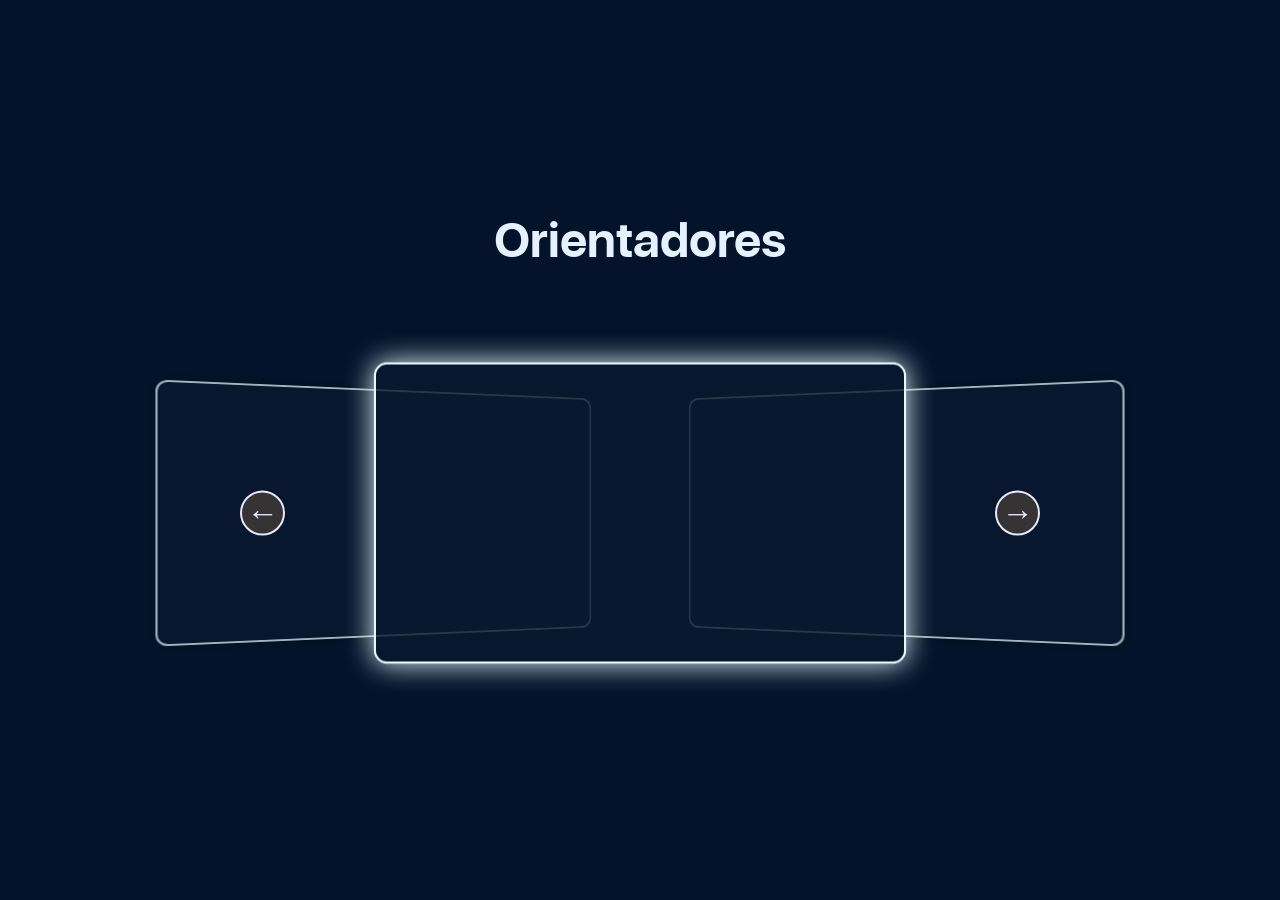
<file: index.html>
<!DOCTYPE html>
<html lang="es">
<head>
  <meta charset="UTF-8" />
  <meta name="viewport" content="width=device-width, initial-scale=1.0" />
  <link rel="preconnect" href="https://fonts.googleapis.com">
  <link rel="preconnect" href="https://fonts.gstatic.com" crossorigin>
  <link href="https://fonts.googleapis.com/css2?family=Roboto:ital,wght@0,100..900;1,100..900&display=swap" rel="stylesheet">
  <title>Carrusel de Videos</title>
  <link rel="stylesheet" href="./src/CSS/style.css" />
</head>
<body>

  <header>
    <h3 class="title">Orientadores</h3>
  </header>
  <section class="carousel">
    <button class="nav__btn prev">←</button>
    <article class="video__card">
      <div id="video1"></div>
    </article>
    <article class="video__card">
      <div id="video2"></div>
    </article>
    <article class="video__card">
      <div id="video3"></div>
    </article>
    <article class="video__card" >
      <div id="video4"></div>
    </article>
    <article class="video__card" >
      <div id="video5"></div>
    </article>
    <button class="nav__btn next">→</button>
  </section>
  <script src="./src/JS/main.js"></script>
</body>
</html>
</file>
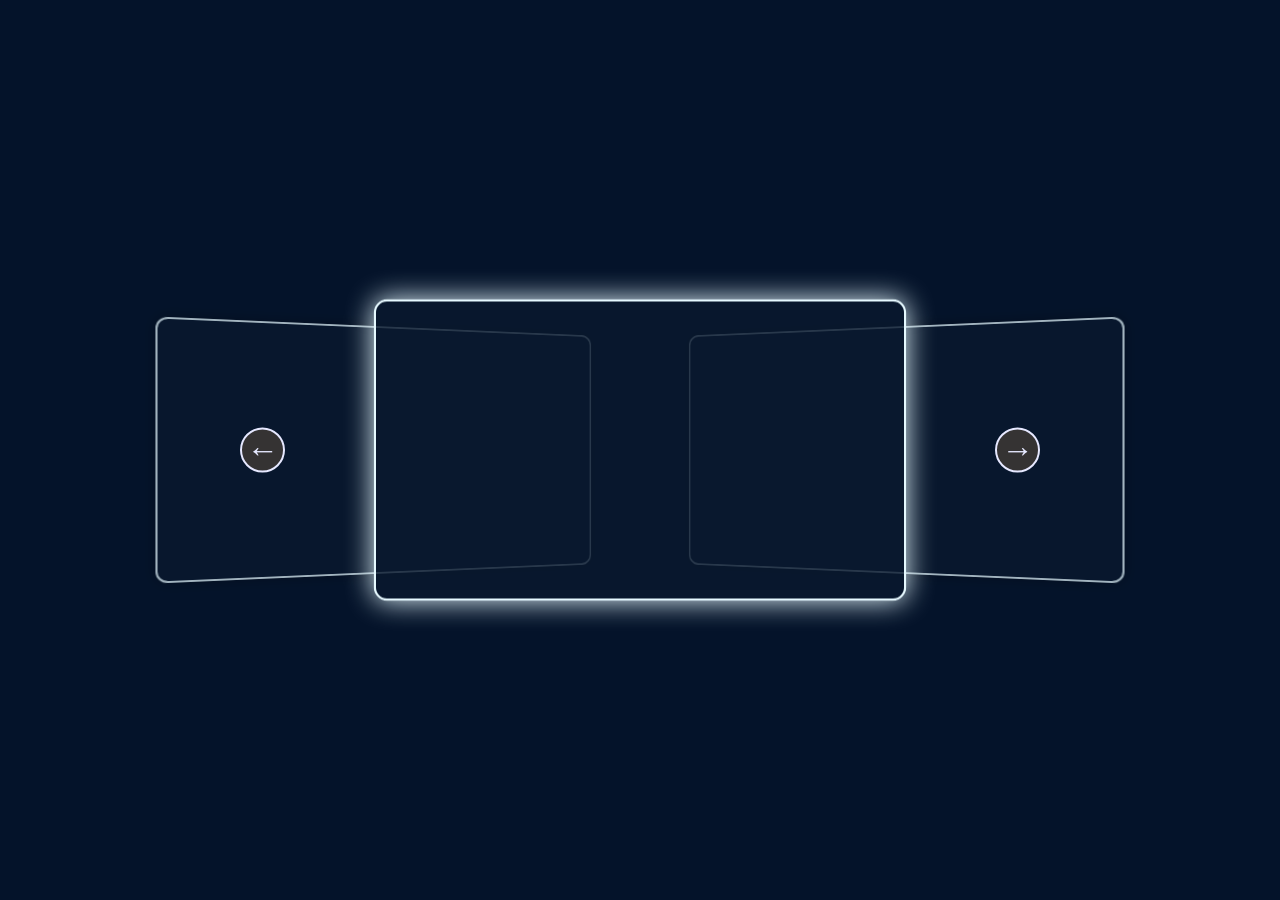
<file: src/index.html>
<!DOCTYPE html>
<html lang="es">
<head>
  <meta charset="UTF-8" />
  <meta name="viewport" content="width=device-width, initial-scale=1.0" />
  <title>Carrusel de Videos</title>
  <link rel="stylesheet" href="./CSS/style.css" />
</head>
<body>

  <div class="carousel">
    <button class="nav__btn prev">←</button>

    <article class="video__card">
      <div id="video1"></div>
    </article>

    <article class="video__card">
      <div id="video2"></div>
    </article>

    <article class="video__card">
      <div id="video3"></div>
    </article>
    <article class="video__card" >
      <div id="video4"></div>
    </article>
    <article class="video__card" >
      <div id="video5"></div>
    </article>

    <button class="nav__btn next">→</button>
  </div>
  <script src="./JS/main.js"></script>

</body>
</html>
</file>
<file: src/CSS/style.css>
:root {
  --bg-dark: #04132a;
  --card-border: #E6F9FF;
  --text-light: #e6f1ff;
  --accent: #E6E8FF;
}

@font-face {
  font-family: "San Francisco DB";
  src: url("../Fonts/System\ San\ Francisco\ Display\ Bold.ttf")  format("truetype");
}

@font-face {
  font-family: "San Francisco DR";
  src: url("../Fonts/System\ San\ Francisco\ Display\ Regular.ttf.ttf")  format("truetype");
}

@font-face {
  font-family: "San Francisco TB";
  src: url("../Fonts/System\ San\ Francisco\ Text\ BoldItalic.ttf")  format("truetype");
}

body {
  background-color: var(--bg-dark);
  font-family: "San Francisco DB", "San Francisco DR", "San Francisco TB", "Roboto", sans-serif;
  display: flex;
  flex-direction: column;
  align-items: center;
  justify-content: center;
  height: 100vh;
  margin: 0;
  overflow: hidden;
}
.title {
  color: var(--text-light);
  margin-bottom: 20px;
  font-size: 3rem;
}

.carousel {
  position: relative;
  display: flex;
  align-items: center;
  justify-content: center;
  width: 100%;
  max-width: 1000px;
  height: 450px;
  perspective: 1200px;
}

.video__card {
  position: absolute;
  width: 480px;
  height: 270px;
  border: 2px solid var(--card-border);
  border-radius: 12px;
  overflow: hidden;
  background-color: rgba(10, 25, 47, 0.8);
  box-shadow: 0 0 15px rgba(22, 27, 26, 0.2);
  transition: transform 0.3s ease, box-shadow 0.3s ease;
  background-image: url('https://images.unsplash.com/photo-1501785888041-af3ef285b470');
  cursor: pointer;
}

.video__card:hover {
    transform: translateY(-5px) scale(1.03);
    box-shadow: 0 0 25px rgba(32, 35, 34, 0.4);
}



/* ======== NAVEGACIÓN ======== */
.nav__btn {
  position: absolute;
  top: 50%;
  transform: translateY(-50%);
  background: none;
  border: 2px solid var(--accent);
  background-color: #353333;
  color: var(--accent);
  font-size: 2rem;
  cursor: pointer;
  width: 45px;
  height: 45px;
  border-radius: 50%;
  display: flex;
  align-items: center;
  justify-content: center;
  transition: 0.3s;
  z-index: 10;
}

.nav__btn:hover {
  background-color: var(--accent);
  color: var(--bg-dark);
  box-shadow: 0 0 15px rgba(100, 255, 218, 0.4);
}

.prev { left: 10%; }
.next { right: 10%; }
</file>
